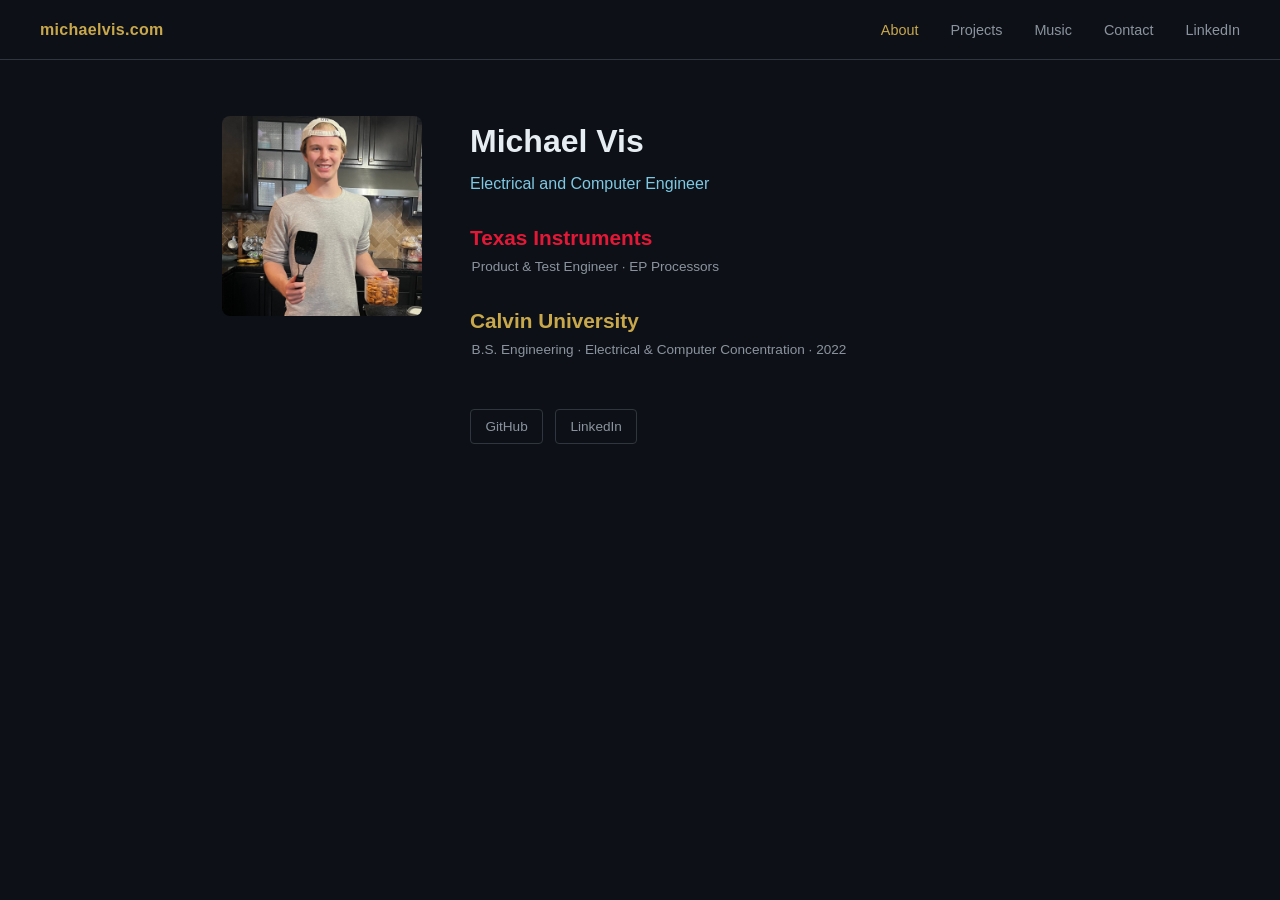
<file: index.html>
<!DOCTYPE html>
<html lang="en">
<head>
  <meta charset="UTF-8" />
  <meta name="viewport" content="width=device-width, initial-scale=1.0" />
  <title>michaelvis.com</title>
  <link rel="stylesheet" href="style.css" />
</head>
<body>

  <nav>
    <a class="nav-brand" href="index.html">michaelvis.com</a>
    <ul class="nav-links">
      <li><a href="index.html" class="active">About</a></li>
      <li><a href="projects.html">Projects</a></li>
      <li><a href="music.html">Music</a></li>
      <li><a href="contact.html">Contact</a></li>
      <li><a href="https://www.linkedin.com/in/michaelvis/" target="_blank" rel="noopener">LinkedIn</a></li>
    </ul>
  </nav>

  <main>
    <div class="about-grid">

      <img src="IMG_3261.jpg" alt="Michael Vis" style="width:200px;height:200px;object-fit:cover;border-radius:8px;" />

      <div class="about-content">
        <h1>Michael Vis</h1>
        <p class="tagline">Electrical and Computer Engineer</p>

        <div class="bio-block">
          <p class="bio-line">
            <span class="ti-red"><strong>Texas Instruments</strong></span>
            <span class="bio-sub">Product &amp; Test Engineer &middot; EP Processors</span>
          </p>
          <p class="bio-line">
            <span class="calvin"><strong>Calvin University</strong></span>
            <span class="bio-sub">B.S. Engineering &middot; Electrical &amp; Computer Concentration &middot; 2022</span>
          </p>
        </div>

        <p>
          <!-- Write a short intro about yourself here. A sentence or two about
               who you are and what you do. -->
        </p>

        <p>
          <!-- Second paragraph — background, interests, what drives you. -->
        </p>

        <div class="socials">
          <a class="social-link" href="https://github.com/" target="_blank" rel="noopener">GitHub</a>
          <a class="social-link" href="https://www.linkedin.com/in/michaelvis/" target="_blank" rel="noopener">LinkedIn</a>
          <!-- Add or remove social links as needed -->
        </div>
      </div>

    </div>
  </main>

</body>
</html>
</file>
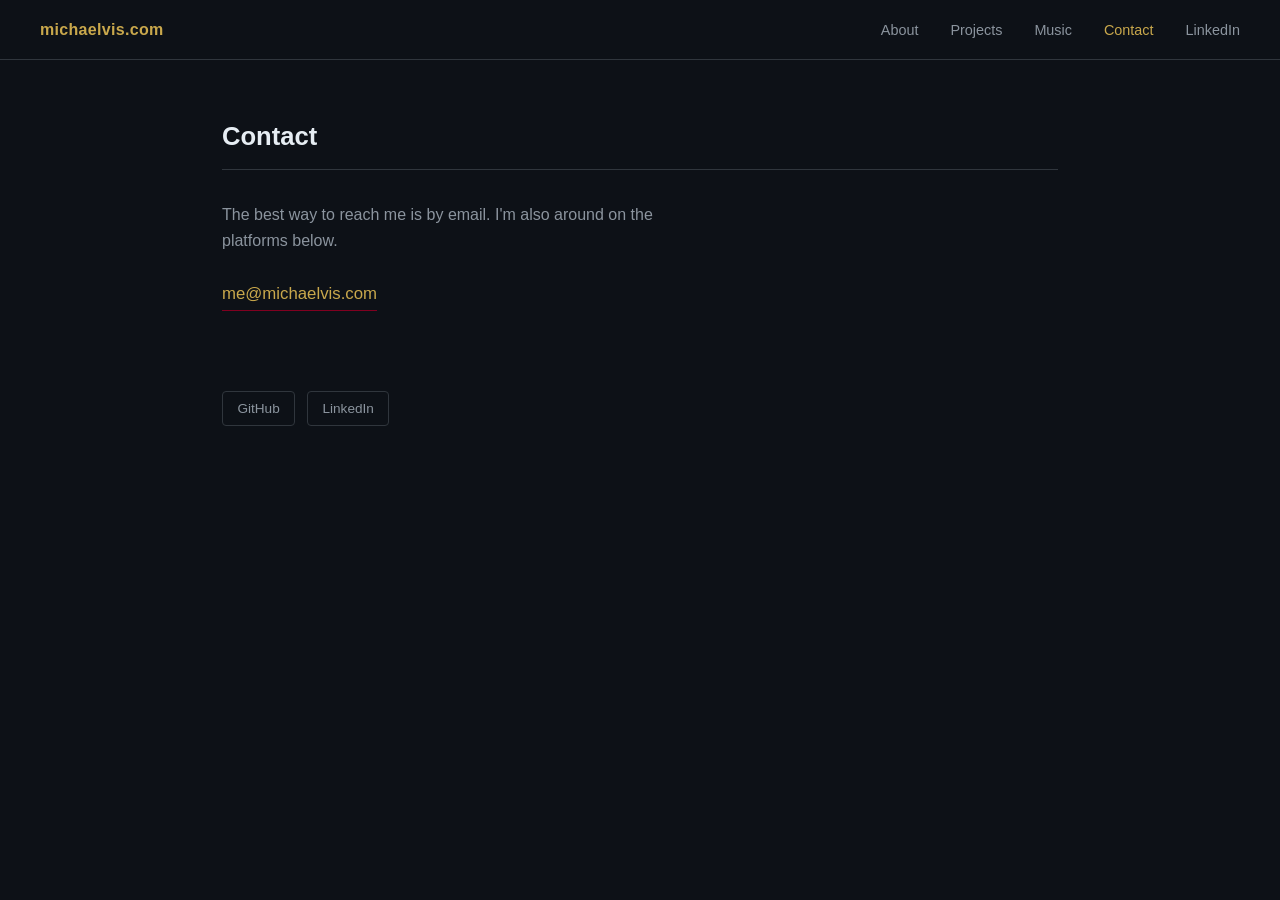
<file: contact.html>
<!DOCTYPE html>
<html lang="en">
<head>
  <meta charset="UTF-8" />
  <meta name="viewport" content="width=device-width, initial-scale=1.0" />
  <title>Contact — michaelvis.com</title>
  <link rel="stylesheet" href="style.css" />
</head>
<body>

  <nav>
    <a class="nav-brand" href="index.html">michaelvis.com</a>
    <ul class="nav-links">
      <li><a href="index.html">About</a></li>
      <li><a href="projects.html">Projects</a></li>
      <li><a href="music.html">Music</a></li>
      <li><a href="contact.html" class="active">Contact</a></li>
      <li><a href="https://www.linkedin.com/in/michaelvis/" target="_blank" rel="noopener">LinkedIn</a></li>
    </ul>
  </nav>

  <main>
    <h2 class="page-title">Contact</h2>

    <div class="contact-section">
      <p>The best way to reach me is by email. I'm also around on the platforms below.</p>

      <a class="mailto-link" href="&#109;&#97;&#105;&#108;&#116;&#111;&#58;&#109;&#101;&#64;&#109;&#105;&#99;&#104;&#97;&#101;&#108;&#118;&#105;&#115;&#46;&#99;&#111;&#109;">&#109;&#101;&#64;&#109;&#105;&#99;&#104;&#97;&#101;&#108;&#118;&#105;&#115;&#46;&#99;&#111;&#109;</a>

      <div class="socials">
        <a class="social-link" href="https://github.com/" target="_blank" rel="noopener">GitHub</a>
        <a class="social-link" href="https://linkedin.com/in/" target="_blank" rel="noopener">LinkedIn</a>
        <!-- Add or remove social links as needed -->
      </div>
    </div>
  </main>

</body>
</html>
</file>
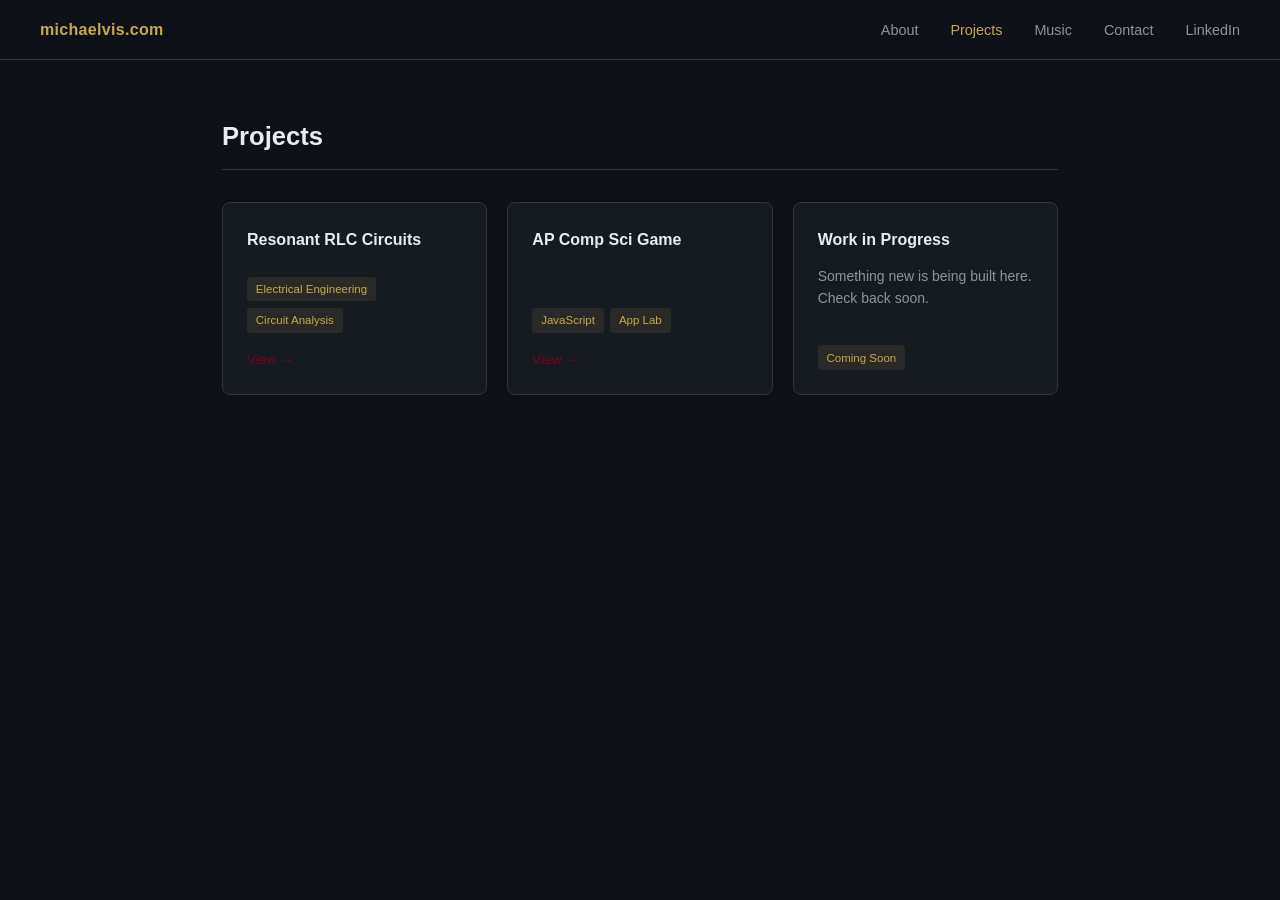
<file: projects.html>
<!DOCTYPE html>
<html lang="en">
<head>
  <meta charset="UTF-8" />
  <meta name="viewport" content="width=device-width, initial-scale=1.0" />
  <title>Projects — michaelvis.com</title>
  <link rel="stylesheet" href="style.css" />
</head>
<body>

  <nav>
    <a class="nav-brand" href="index.html">michaelvis.com</a>
    <ul class="nav-links">
      <li><a href="index.html">About</a></li>
      <li><a href="projects.html" class="active">Projects</a></li>
      <li><a href="music.html">Music</a></li>
      <li><a href="contact.html">Contact</a></li>
      <li><a href="https://www.linkedin.com/in/michaelvis/" target="_blank" rel="noopener">LinkedIn</a></li>
    </ul>
  </nav>

  <main>
    <h2 class="page-title">Projects</h2>

    <div class="projects-grid">

      <!-- ── Project Card ─────────────────────────────
           Duplicate this block to add a new project.
           ─────────────────────────────────────────── -->
      <div class="project-card">
        <h3>Resonant RLC Circuits</h3>
        <p><!-- Short description of the project --></p>
        <div class="project-tags">
          <span class="tag">Electrical Engineering</span>
          <span class="tag">Circuit Analysis</span>
        </div>
        <a class="project-link" href="rlc-circuits.html">View →</a>
      </div>

      <div class="project-card">
        <h3>AP Comp Sci Game</h3>
        <p><!-- Short description --></p>
        <div class="project-tags">
          <span class="tag">JavaScript</span>
          <span class="tag">App Lab</span>
        </div>
        <a class="project-link" href="https://studio.code.org/projects/applab/rqAH8xMTi5h5fSl5Fb8dd_cX94-9liHPnm_J8NWIzmo" target="_blank" rel="noopener">View →</a>
      </div>

      <div class="project-card">
        <h3>Work in Progress</h3>
        <p>Something new is being built here. Check back soon.</p>
        <div class="project-tags">
          <span class="tag">Coming Soon</span>
        </div>
      </div>

    </div>
  </main>

</body>
</html>
</file>
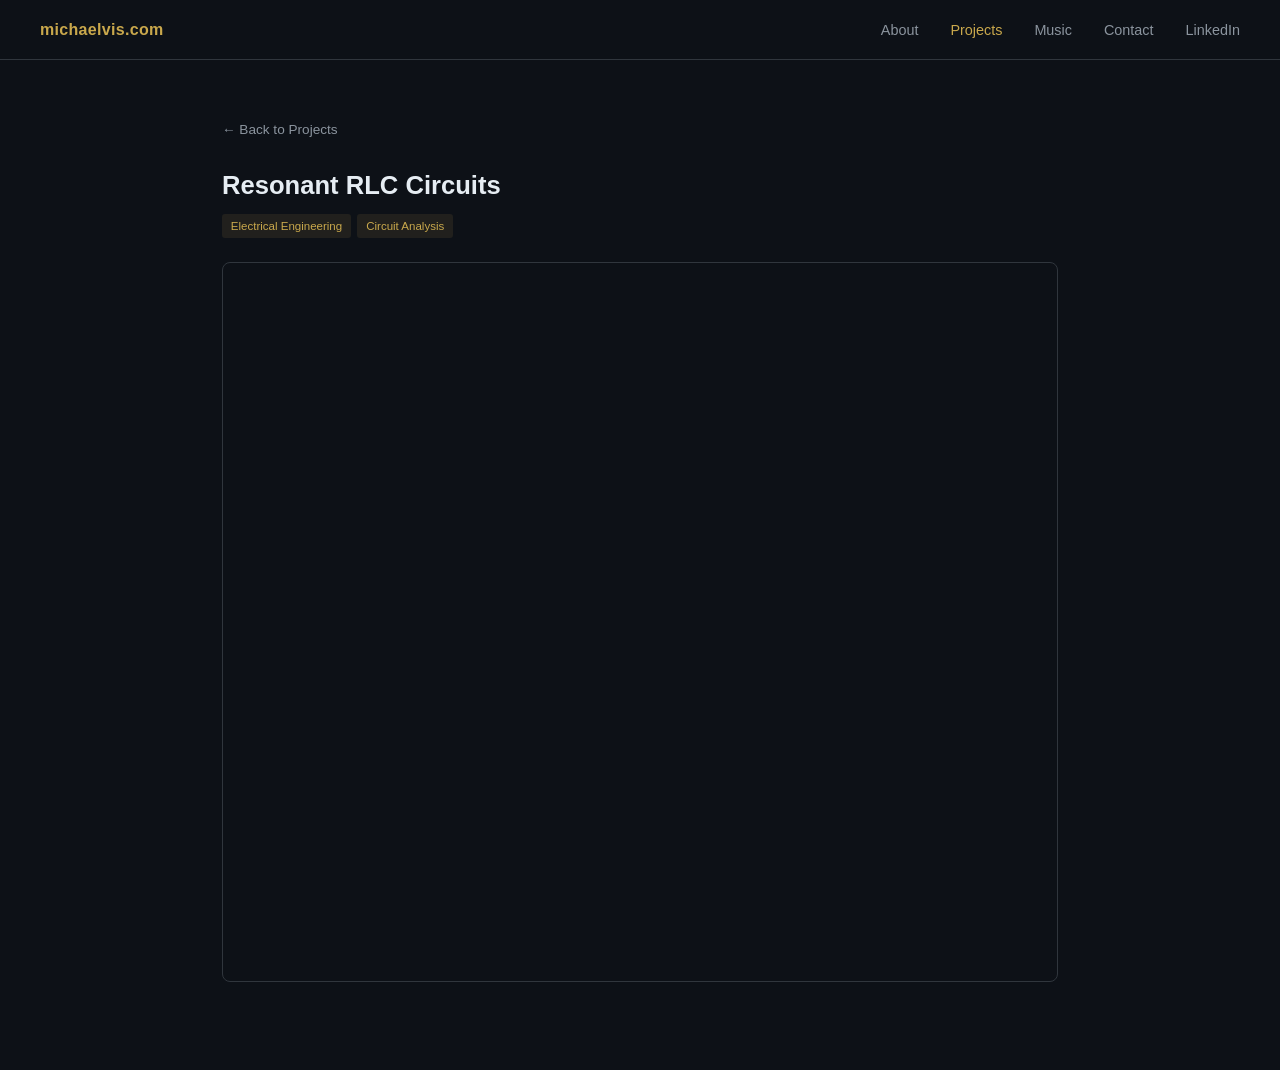
<file: rlc-circuits.html>
<!DOCTYPE html>
<html lang="en">
<head>
  <meta charset="UTF-8" />
  <meta name="viewport" content="width=device-width, initial-scale=1.0" />
  <title>Resonant RLC Circuits — michaelvis.com</title>
  <link rel="stylesheet" href="style.css" />
  <style>
    .project-header {
      margin-bottom: 1.5rem;
    }

    .project-header h1 {
      font-size: 1.6rem;
      font-weight: 700;
      margin-bottom: 0.5rem;
    }

    .back-link {
      display: inline-block;
      color: var(--text-muted);
      text-decoration: none;
      font-size: 0.85rem;
      margin-bottom: 1.5rem;
      transition: color 0.2s;
    }

    .back-link:hover {
      color: var(--gold);
    }

    .pdf-embed {
      width: 100%;
      height: 80vh;
      border: 1px solid var(--border);
      border-radius: 8px;
    }
  </style>
</head>
<body>

  <nav>
    <a class="nav-brand" href="index.html">michaelvis.com</a>
    <ul class="nav-links">
      <li><a href="index.html">About</a></li>
      <li><a href="projects.html" class="active">Projects</a></li>
      <li><a href="music.html">Music</a></li>
      <li><a href="contact.html">Contact</a></li>
      <li><a href="https://www.linkedin.com/in/michaelvis/" target="_blank" rel="noopener">LinkedIn</a></li>
    </ul>
  </nav>

  <main>
    <a class="back-link" href="projects.html">← Back to Projects</a>

    <div class="project-header">
      <h1>Resonant RLC Circuits</h1>
      <div class="project-tags" style="margin-top:0.5rem;">
        <span class="tag">Electrical Engineering</span>
        <span class="tag">Circuit Analysis</span>
      </div>
    </div>

    <iframe
      class="pdf-embed"
      src="rlc-circuits-report.pdf"
      title="Models of Resonant RLC Circuits Report">
    </iframe>

  </main>

</body>
</html>
</file>
<file: style.css>
:root {
  --bg:           #0d1117;
  --bg-secondary: #161b22;
  --text:         #e6edf3;
  --text-muted:   #8b949e;
  --maroon:       #800020;
  --gold:         #c9a84c;
  --border:       #30363d;
  --nav-height:   60px;
}

* {
  margin: 0;
  padding: 0;
  box-sizing: border-box;
}

body {
  background: var(--bg);
  color: var(--text);
  font-family: -apple-system, BlinkMacSystemFont, "Segoe UI", Helvetica, Arial, sans-serif;
  font-size: 16px;
  line-height: 1.6;
}

/* ── NAV ── */
nav {
  position: fixed;
  top: 0;
  left: 0;
  right: 0;
  height: var(--nav-height);
  background: var(--bg);
  border-bottom: 1px solid var(--border);
  display: flex;
  align-items: center;
  justify-content: space-between;
  padding: 0 2.5rem;
  z-index: 100;
}

.nav-brand {
  font-size: 1rem;
  font-weight: 700;
  color: var(--gold);
  text-decoration: none;
  letter-spacing: 0.02em;
}

.nav-links {
  list-style: none;
  display: flex;
  gap: 2rem;
}

.nav-links a {
  color: var(--text-muted);
  text-decoration: none;
  font-size: 0.9rem;
  transition: color 0.2s;
}

.nav-links a:hover,
.nav-links a.active {
  color: var(--gold);
}

/* ── LAYOUT ── */
main {
  max-width: 900px;
  margin: 0 auto;
  padding: calc(var(--nav-height) + 3.5rem) 2rem 5rem;
}

.page-title {
  font-size: 1.6rem;
  font-weight: 700;
  margin-bottom: 2rem;
  padding-bottom: 0.75rem;
  border-bottom: 1px solid var(--border);
}

/* ── ABOUT ── */
.about-grid {
  display: grid;
  grid-template-columns: 200px 1fr;
  gap: 3rem;
  align-items: start;
}

.photo-placeholder {
  width: 200px;
  height: 200px;
  border-radius: 8px;
  background: var(--bg-secondary);
  border: 2px dashed var(--border);
  display: flex;
  align-items: center;
  justify-content: center;
  color: var(--text-muted);
  font-size: 0.8rem;
  text-align: center;
}

.about-content h1 {
  font-size: 2rem;
  font-weight: 700;
  margin-bottom: 0.25rem;
}

.about-content .tagline {
  color: #7ec8e3;
  font-size: 1rem;
  margin-bottom: 1.5rem;
}

.about-content p {
  color: var(--text-muted);
  margin-bottom: 1rem;
  max-width: 55ch;
}

.bio-block {
  display: flex;
  flex-direction: column;
  gap: 0.6rem;
  margin-bottom: 1.25rem;
}

.bio-line {
  display: flex;
  flex-direction: column;
  gap: 0.15rem;
}

.ti-red {
  font-size: 1.3rem;
  color: #e31837;
}

.calvin {
  font-size: 1.3rem;
  color: #c9a84c;
}

.bio-sub {
  font-size: 0.85rem;
  color: var(--text-muted);
  padding-left: 0.1rem;
}

.socials {
  display: flex;
  gap: 0.75rem;
  flex-wrap: wrap;
  margin-top: 2rem;
}

.social-link {
  color: var(--text-muted);
  text-decoration: none;
  font-size: 0.85rem;
  border: 1px solid var(--border);
  padding: 0.35rem 0.9rem;
  border-radius: 4px;
  transition: color 0.2s, border-color 0.2s;
}

.social-link:hover {
  color: var(--gold);
  border-color: var(--gold);
}

/* ── PROJECTS ── */
.projects-grid {
  display: grid;
  grid-template-columns: repeat(auto-fill, minmax(260px, 1fr));
  gap: 1.25rem;
}

.project-card {
  background: var(--bg-secondary);
  border: 1px solid var(--border);
  border-radius: 8px;
  padding: 1.5rem;
  display: flex;
  flex-direction: column;
  gap: 0.75rem;
  transition: border-color 0.2s;
}

.project-card:hover {
  border-color: var(--maroon);
}

.project-card h3 {
  font-size: 1rem;
  font-weight: 600;
}

.project-card p {
  color: var(--text-muted);
  font-size: 0.875rem;
  flex: 1;
}

.project-tags {
  display: flex;
  gap: 0.4rem;
  flex-wrap: wrap;
}

.tag {
  font-size: 0.72rem;
  padding: 0.2rem 0.55rem;
  background: rgba(201, 168, 76, 0.1);
  color: var(--gold);
  border-radius: 3px;
}

.project-link {
  align-self: flex-start;
  font-size: 0.85rem;
  color: var(--maroon);
  text-decoration: none;
  margin-top: 0.25rem;
  transition: color 0.2s;
}

.project-link:hover {
  color: var(--gold);
}

/* ── CONTACT ── */
.contact-section {
  max-width: 480px;
}

.contact-section p {
  color: var(--text-muted);
  margin-bottom: 1.75rem;
}

.mailto-link {
  display: inline-block;
  color: var(--gold);
  font-size: 1.05rem;
  text-decoration: none;
  border-bottom: 1px solid var(--maroon);
  padding-bottom: 2px;
  margin-bottom: 3rem;
  transition: color 0.2s;
}

.mailto-link:hover {
  color: var(--text);
}

/* ── MUSIC ── */
.music-bio {
  color: var(--text-muted);
  max-width: 55ch;
  margin-bottom: 2.5rem;
}

.music-bio strong {
  color: var(--text);
}

.video-grid {
  display: grid;
  grid-template-columns: repeat(auto-fill, minmax(300px, 1fr));
  gap: 1.5rem;
}

.video-card {
  background: var(--bg-secondary);
  border: 1px solid var(--border);
  border-radius: 8px;
  overflow: hidden;
  transition: border-color 0.2s;
}

.video-card:hover {
  border-color: var(--gold);
}

.video-wrapper {
  position: relative;
  padding-bottom: 56.25%; /* 16:9 */
  height: 0;
}

.video-wrapper iframe {
  position: absolute;
  top: 0;
  left: 0;
  width: 100%;
  height: 100%;
}

.audio-wrapper {
  padding: 1.25rem 1rem 0.5rem;
}

.audio-wrapper audio {
  width: 100%;
}

.video-caption {
  padding: 0.75rem 1rem;
  font-size: 0.85rem;
  color: var(--text-muted);
}

/* ── RESPONSIVE ── */
@media (max-width: 600px) {
  nav {
    padding: 0 1.25rem;
  }

  .nav-links {
    gap: 1.25rem;
  }

  main {
    padding: calc(var(--nav-height) + 2rem) 1.25rem 4rem;
  }

  .about-grid {
    grid-template-columns: 1fr;
  }

  .photo-placeholder {
    width: 140px;
    height: 140px;
  }
}
</file>
